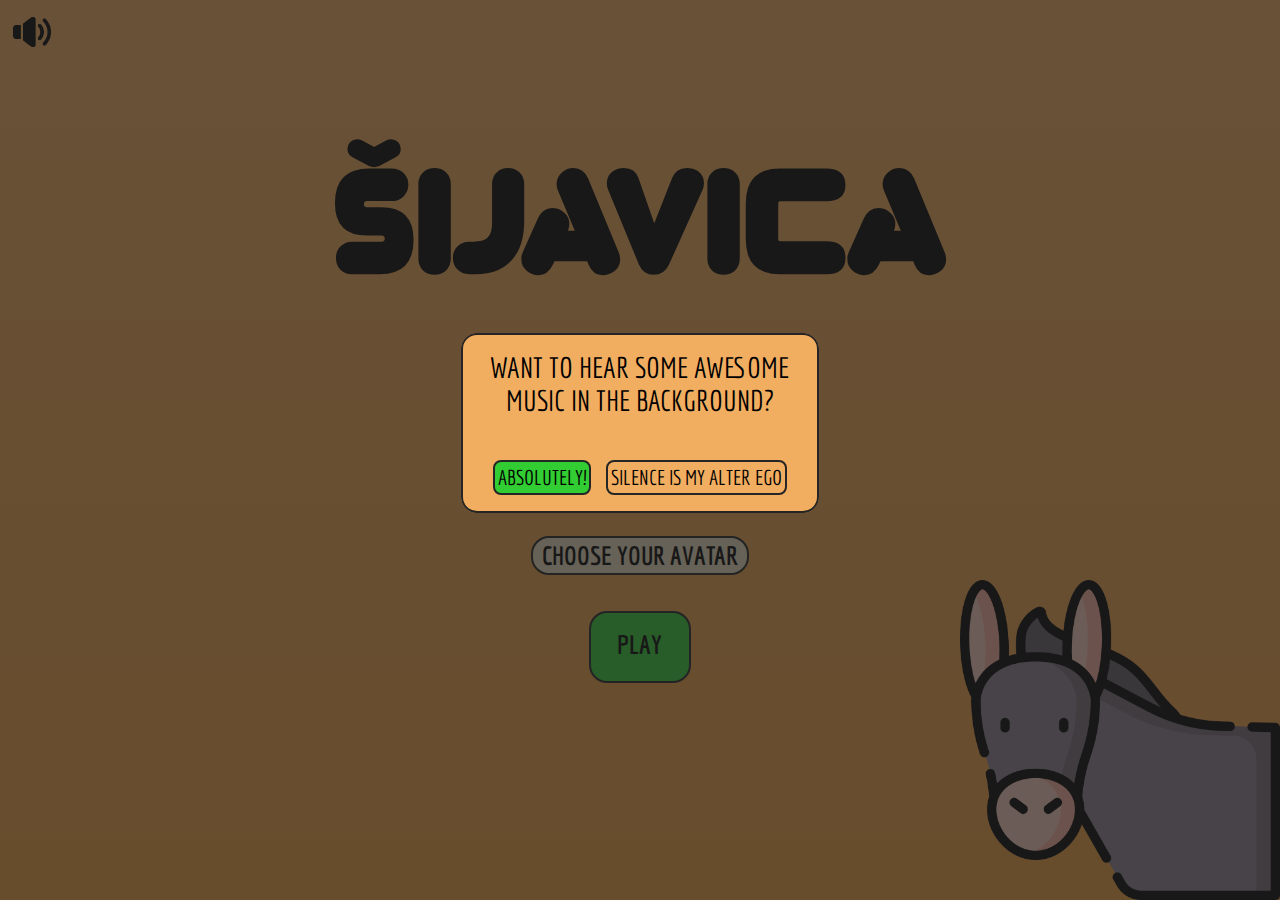
<file: index.html>
<!DOCTYPE html>
<html lang="en">
<head>
    <meta charset="UTF-8">
    <meta http-equiv="X-UA-Compatible" content="IE=edge">
    <meta name="viewport" content="width=device-width, initial-scale=1.0">
    <link rel="stylesheet" href="./sijavica-homepage.css">
    <link href="https://fonts.googleapis.com/css2?family=Economica:wght@400;700&family=Fjalla+One&display=swap" rel="stylesheet">
    <title>Šijavica</title>
</head>
<body>

<!--MENU-->
<!--music-->
<audio autoplay loop >
<source src="./glazba/sijavica_mp3.mp3" type="audio/mpeg">
<source src="./glazba/sijavica_ogg.ogg" type="audio/ogg">
</audio>
<div class="audio-toggler-div">
    <img src="./slike/other/sound-on.png" alt="sound-icon" class="sound-icon sound-on" width="40px">
</div>
<div class="music-choice music-choice-hidden">
    <div class="music-question">Want to hear some awesome music in the background?</div>
    <div class="music-answers">
        <div class="music-answer answer-yes">Absolutely!</div>
        <div class="music-answer answer-no">Silence is my alter ego</div>
    </div>
</div> 
<!--background elements and options-->
<div class="main-div">
    <div class="title">
        <h1>ŠIJAVICA</h1>
        <img src="./slike/background/donkey.png" alt="donkey" class="donkey">
    </div>
    <div class="player-info">
        <div class="pick-name">player name:</div>
        <input type="text" name="playerName" id="player-name" class="player-name" maxlength="15">
    </div>
    <div class="options-btns">
        <button class="instructions-btn btn">Instructions</button>
        <button class="avatar-btn btn">Choose your avatar</button>
        <a class="play-btn btn" href="./sijavica.html">PLAY</a>
    </div>
</div>

<!--INSTRUCTIONS-->
<div class="instructions-div menu-option-div menu-option-div-hidden">
    <h2 class="instructions-title">instructions</h2>
    <div class="instructions-content">
        <p class="instructions-text" id="p1">
            Šijavica (šije-šete) is an traditional game for two players. In its present form, 
            it is known from ancient Rome under the name <i>micatio</i> (roughly meaning "speeding fingers"), 
            from which it further spread to the entire Mediterranean. In Croatia, the game is widespread in Istria, the Kvarner coast and Dalmatia.
        </p>
        <p class="instructions-text p-hidden" id="p2">
            Players simultaneously "throw" or point out the outstretched fingers of one hand 
            and try to guess the sum of the fingers shown, simultaneously calling a number ranging from 2 to 10. 
            Modified Italian numbers, e.g. "šije", "šete" (sei, sette) are shouted, and the name of the game is derived from them. 
            The game is played up to a pre-agreed number of points. 
            Although the game has elements of luck, the skill of the player comes to the fore.
        </p>
        <p class="instructions-text p-hidden" id="p3">
            You will play against computer Rodijak. First, on your keyboard press number for number of fingers you want to throw and afterwards, number 
            to guess the sum of the fingers shown. A throw is considered unsuccessful if no player has hit the sum of the outstretched fingers. 
            If they both hit, the draw counts. If only one player hits, he wins one point. The game is played up to 10 points. 
        </p>
        <p class="instructions-text p-hidden" id="p4">
            To make it even more simple:<br>
            - For number 10, press 0.<br>
            - If you throw number less than minimum value (1 for first, 2 for second number) or bigger than maximum value (5 for first, 10 for second mumber)
            - or your second number has value equal or less than value of first number<br><br>
            we'll fix it for you.
        </p>
    </div>
    <div class="arrow-back-div arrow-back-div-instructions arrow-back-div-instructions-hidden">
        <img src="./slike/other/arrow-back.png" alt="arrow-back" class="arrow-back arrow-back-instructions">
    </div>
    <div class="next-btn-div">
        <button class="next-btn btn">Next</button>
        <button class="got-it-btn got-it-btn-hidden btn">Got it!</button>
    </div>
</div>

<!--CHOOSE AVATAR-->
<div class="select-avatar-div menu-option-div-hidden menu-option-div">
    <h2 class="choose-avatar-title">Choose your avatar</h2>
    <div class="avatars-div">
        <div class="avatar-container">
            <img src="./slike/slike avatars/sokol.png" alt="Sivi sokol" class="avatar-img" id="sokol">
            <h3 class="avatar-name">Sivi sokol</h3>
        </div>
        <div class="avatar-container">
            <img src="./slike/slike avatars/babaroga.png" alt="Babaroga" class="avatar-img" id="babaroga">
            <h3 class="avatar-name">Babaroga</h3>
        </div>
        <div class="avatar-container">
            <img src="./slike/slike avatars/guja.png" alt="Ljuta guja" class="avatar-img" id="guja">
            <h3 class="avatar-name">Ljuta guja</h3>
        </div>
        <div class="avatar-container">
            <img src="./slike/slike avatars/vukojarac.png" alt="Vukojarac" class="avatar-img" id="vukojarac">
            <h3 class="avatar-name">Vukojarac</h3>
        </div>
        <div class="avatar-container">
            <img src="./slike/slike avatars/vrtirepka.png" alt="Vrtirepka" class="avatar-img" id="vrtirepka">
            <h3 class="avatar-name">Vrtirepka</h3>
        </div>
        <div class="avatar-container">
            <img src="./slike/slike avatars/promaja.png" alt="Promaja" class="avatar-img" id="promaja">
            <h3 class="avatar-name">Promaja</h3>
        </div>
    </div>
    <div class="options-avatar-div">
        <div class="arrow-back-div">
            <img src="./slike/other/arrow-back.png" alt="arrow-back" class="arrow-back arrow-back-avatars">
        </div>
        <div class="play-btn-div">
            <a class="play-btn btn" href="./sijavica.html">PLAY</a>
        </div>
    </div>
</div>

<!--JAVASCRIPT-->
<script src="./sijavica .js"></script>
</body>
</html>
</file>
<file: sijavica-homepage.css>
@font-face {
  font-family: Zorque;
  src: url(./fonts/zorque/zorque.otf);
}

* {
  margin: 0;
  -webkit-box-sizing: border-box;
          box-sizing: border-box;
  padding: 0;
}

body {
  width: 100vw;
  height: 100vh;
  background: -webkit-gradient(linear, left top, left bottom, from(#f1ad60), to(#f3a040));
  background: linear-gradient(#f1ad60, #f3a040);
}

.sound-icon {
  position: fixed;
  top: 1vw;
  left: 1vw;
  width: 3vw;
  cursor: pointer;
}

.sound-icon:hover {
  -webkit-transform: scale(1.05);
          transform: scale(1.05);
}

.music-choice {
  position: absolute;
  top: 37vh;
  left: 36vw;
  width: 28vw;
  padding: 1rem;
  font-family: 'Economica', sans-serif;
  text-transform: uppercase;
  text-align: center;
  font-size: 1.8rem;
  border: #252525 solid 2px;
  border-radius: 1rem;
  outline: rgba(36, 36, 36, 0.671) solid 2000px;
  background-color: #f1ad60;
  z-index: 5;
}

.music-choice-hidden {
  visibility: hidden;
  height: 0;
  width: 0;
  overflow: hidden;
}

.music-answers {
  display: -webkit-box;
  display: -ms-flexbox;
  display: flex;
  padding-top: 2.7rem;
  -webkit-box-pack: space-evenly;
      -ms-flex-pack: space-evenly;
          justify-content: space-evenly;
}

.music-answer {
  font-size: 1.3rem;
  padding: 0.2rem;
  border: #252525 solid 2px;
  border-radius: 0.5rem;
  cursor: pointer;
}

.answer-yes {
  background-color: limegreen;
}

.answer-yes:hover {
  background-color: #0ec20e;
}

.answer-no:hover {
  background-color: #f1dfbe;
}

.title {
  -webkit-transform-origin: top left;
          transform-origin: top left;
  padding-top: 15vh;
  font-size: 8vh;
  text-align: center;
  font-family: 'Zorque';
}

.donkey {
  position: absolute;
  width: 25vw;
  bottom: 0;
  right: 0;
}

.options-btns, .player-info {
  display: -webkit-box;
  display: -ms-flexbox;
  display: flex;
  -webkit-box-orient: vertical;
  -webkit-box-direction: normal;
      -ms-flex-flow: column nowrap;
          flex-flow: column nowrap;
  -webkit-box-align: center;
      -ms-flex-align: center;
          align-items: center;
  width: 30vw;
  margin: 5vh auto 0;
}

.btn {
  margin-bottom: 3vh;
  background-color: #eedfc0;
  cursor: pointer;
}

.btn:hover {
  background-color: #f3d49b;
}

.btn, .pick-name, .player-name {
  width: 17vw;
  padding: 0.3vh;
  font-family: 'Economica', sans-serif;
  text-transform: uppercase;
  font-size: 2vw;
  text-align: center;
  font-weight: 700;
  border-radius: 2vh;
  border: #252525 solid 2px;
}

.pick-name {
  border: none;
}

.player-name {
  font-family: 'Economica', sans-serif;
  text-transform: uppercase;
  font-weight: 400;
  background-color: #faf1e1;
}

.play-btn {
  width: 8vw;
  height: 8vh;
  line-height: 5vh;
  margin-top: 1vh;
  padding: 1vh;
  text-decoration: none;
  color: black;
  cursor: pointer;
  background-color: limegreen;
}

.play-btn:hover {
  -webkit-transform: scale(1.05);
          transform: scale(1.05);
}

.play-btn:hover {
  background-color: #0ec20e;
}

.arrow-back {
  cursor: pointer;
}

.instructions-title {
  padding-top: 1rem;
}

.instructions-div {
  position: relative;
}

.instructions-div .arrow-back-div {
  position: absolute;
  bottom: 0;
  left: 0;
}

.instructions-content {
  display: -webkit-box;
  display: -ms-flexbox;
  display: flex;
  -webkit-box-orient: vertical;
  -webkit-box-direction: normal;
      -ms-flex-direction: column;
          flex-direction: column;
  -webkit-box-pack: center;
      -ms-flex-pack: center;
          justify-content: center;
  width: 25vw;
  height: 70%;
  margin: auto;
}

.instructions-text {
  font-size: 1.4rem;
  text-align: justify;
}

.p-hidden {
  visibility: hidden;
  height: 0;
  width: 0;
  overflow: hidden;
}

.next-btn-div {
  position: relative;
  bottom: 0;
  left: 50%;
}

.next-btn, .got-it-btn {
  position: absolute;
  left: -2.5rem;
  font-size: 1.5rem;
  width: 5rem;
  border-radius: 0.8rem;
  border: #252525 solid 2px;
  cursor: pointer;
  background-color: limegreen;
}

.next-btn:hover, .got-it-btn:hover {
  -webkit-transform: scale(1.05);
          transform: scale(1.05);
}

.next-btn:hover, .got-it-btn:hover {
  background-color: #0ec20e;
}

.next-btn-hidden {
  visibility: hidden;
  height: 0;
  width: 0;
  overflow: hidden;
}

.got-it-btn-hidden {
  visibility: hidden;
  height: 0;
  width: 0;
  overflow: hidden;
}

.arrow-back-instructions {
  position: relative;
  bottom: 1vh;
}

.arrow-back-div-instructions-hidden {
  visibility: hidden;
  height: 0;
  width: 0;
  overflow: hidden;
}

.menu-option-div {
  position: fixed;
  top: 33vh;
  left: 34vw;
  width: 32vw;
  height: 55vh;
  padding-top: 2vh;
  border-radius: 2rem;
  background: -webkit-gradient(linear, left top, left bottom, from(#f7ebd2), to(#f3d49b));
  background: linear-gradient(#f7ebd2, #f3d49b);
  text-align: center;
  font-family: 'Economica', sans-serif;
  outline: rgba(36, 36, 36, 0.671) solid 2000px;
}

.menu-option-div h2 {
  text-transform: uppercase;
  padding-bottom: 1vh;
}

.menu-option-div-hidden {
  visibility: hidden;
  height: 0;
  width: 0;
  overflow: hidden;
}

.avatars-div {
  height: 70%;
  width: 100%;
  display: -webkit-box;
  display: -ms-flexbox;
  display: flex;
  -ms-flex-wrap: wrap;
      flex-wrap: wrap;
  -webkit-box-pack: space-evenly;
      -ms-flex-pack: space-evenly;
          justify-content: space-evenly;
  -webkit-box-align: center;
      -ms-flex-align: center;
          align-items: center;
}

.avatar-container {
  cursor: pointer;
  -ms-flex-preferred-size: 26%;
      flex-basis: 26%;
  border: #4b4b4b solid 3px;
  border-radius: 0.5rem;
  display: -webkit-box;
  display: -ms-flexbox;
  display: flex;
  -webkit-box-orient: vertical;
  -webkit-box-direction: normal;
      -ms-flex-flow: column nowrap;
          flex-flow: column nowrap;
  -webkit-box-align: center;
      -ms-flex-align: center;
          align-items: center;
  padding: 0.2rem;
}

.avatar-container:hover {
  background-color: #60cf60;
}

.avatar-container-clicked {
  background-color: #60cf60;
  border: #202020 solid 3px;
  -webkit-animation: avatarClicked 0.03s linear 1 forwards;
          animation: avatarClicked 0.03s linear 1 forwards;
}

.avatar-img {
  width: 6vw;
}

.arrow-back-div {
  margin: 1.3vh 4vh 0;
  position: absolute;
  left: 1vw;
  -webkit-transform: scale(0.7);
          transform: scale(0.7);
}

.arrow-back-div:hover {
  -webkit-transform: scale(0.75);
          transform: scale(0.75);
}

.options-avatar-div {
  height: 20%;
  display: -webkit-box;
  display: -ms-flexbox;
  display: flex;
  -webkit-box-pack: center;
      -ms-flex-pack: center;
          justify-content: center;
  -webkit-box-align: center;
      -ms-flex-align: center;
          align-items: center;
}

.play-btn-div {
  width: 8vw;
  height: 8vh;
  display: -webkit-box;
  display: -ms-flexbox;
  display: flex;
}

.play-btn-div .play-btn {
  margin-top: 0;
}

@-webkit-keyframes avatarClicked {
  0% {
    -webkit-transform: scale(1);
            transform: scale(1);
  }
  100% {
    -webkit-transform: scale(1.05);
            transform: scale(1.05);
  }
}

@keyframes avatarClicked {
  0% {
    -webkit-transform: scale(1);
            transform: scale(1);
  }
  100% {
    -webkit-transform: scale(1.05);
            transform: scale(1.05);
  }
}

@media (max-width: 1350px) {
  .menu-option-div {
    left: 32vw;
    width: 36vw;
  }
  .instructions-content {
    width: 30vw;
  }
  .avatar-container {
    -ms-flex-preferred-size: 28%;
        flex-basis: 28%;
  }
  .avatar-img {
    width: 6vw;
  }
}

@media (max-width: 1200px) {
  .music-choice {
    left: 34vw;
    width: 32vw;
  }
  .instructions-text {
    font-size: 1.1rem;
  }
}

@media (max-width: 1100px) {
  .menu-option-div {
    left: 31vw;
    width: 38vw;
  }
  .btn, .pick-name, .player-name {
    width: 22vw;
    font-size: 2.6vw;
  }
  .instructions-title {
    padding-top: 0.6rem;
  }
  .instructions-content {
    width: 33vw;
  }
  .play-btn {
    width: 10vw;
  }
  .sound-icon {
    width: 3.5vw;
  }
  .avatar-container {
    -ms-flex-preferred-size: 30%;
        flex-basis: 30%;
  }
  .avatar-img {
    width: 7vw;
  }
  .next-btn, .got-it-btn {
    font-size: 1.5rem;
    width: 5rem;
  }
  .music-choice {
    left: 32vw;
    width: 36vw;
  }
}

@media (max-width: 950px) {
  .menu-option-div {
    left: 27vw;
    width: 46vw;
  }
  .instructions-content {
    width: 40vw;
  }
  .btn, .pick-name, .player-name {
    width: 25vw;
    font-size: 3vw;
  }
  .next-btn, .got-it-btn {
    font-size: 1.5rem;
    width: 5rem;
  }
  .play-btn {
    width: 13vw;
  }
  .play-btn-div {
    width: 13vw;
  }
  .sound-icon {
    width: 4vw;
  }
  .music-choice {
    left: 28vw;
    width: 44vw;
    font-size: 1.6rem;
  }
  .avatar-img {
    width: 8vw;
  }
}

@media (max-width: 768px) {
  .menu-option-div {
    left: 25vw;
    width: 50vw;
  }
  .instructions-content {
    width: 44vw;
  }
  .btn, .pick-name, .player-name {
    width: 30vw;
    font-size: 3.5vw;
  }
  .next-btn, .got-it-btn {
    font-size: 1.5rem;
    width: 5rem;
  }
  .play-btn {
    width: 15vw;
  }
  .play-btn-div {
    width: 15vw;
  }
  .sound-icon {
    width: 5vw;
  }
  .music-choice {
    left: 25vw;
    width: 50vw;
    font-size: 1.6rem;
  }
}

@media (max-width: 650px) {
  .menu-option-div {
    left: 20vw;
    width: 60vw;
  }
  .instructions-content {
    width: 55vw;
  }
  .btn, .pick-name, .player-name {
    width: 35vw;
    font-size: 3.7vw;
  }
  .play-btn {
    width: 17vw;
  }
  .play-btn-div {
    width: 17vw;
  }
  .sound-icon {
    width: 5.5vw;
  }
  .title {
    font-size: 7vh;
  }
  .music-choice {
    left: 20vw;
    width: 60vw;
    font-size: 1.5rem;
  }
  .music-answer {
    font-size: 1.3rem;
  }
  .next-btn, .got-it-btn {
    font-size: 1.5rem;
    width: 5rem;
  }
  .avatar-img {
    width: 10vw;
  }
}

@media (max-width: 550px) {
  .menu-option-div {
    left: 13vw;
    width: 74vw;
  }
  .instructions-content {
    width: 67vw;
  }
  .btn, .pick-name, .player-name {
    width: 40vw;
    font-size: 4vw;
    border-radius: 1.7vh;
  }
  .play-btn {
    width: 20vw;
  }
  .play-btn-div {
    width: 20vw;
  }
  .next-btn, .got-it-btn {
    font-size: 1.5rem;
    width: 5rem;
  }
  .sound-icon {
    width: 6vw;
  }
  .title {
    font-size: 7vh;
  }
  .avatar-img {
    width: 12vw;
  }
  .music-choice {
    left: 15vw;
    width: 70vw;
  }
}

@media (max-width: 480px) {
  .menu-option-div {
    left: 2vw;
    width: 96vw;
  }
  .instructions-content {
    width: 93vw;
  }
  .btn, .pick-name, .player-name {
    width: 50vw;
    font-size: 5vw;
    border-radius: 1.5vh;
  }
  .play-btn {
    width: 25vw;
  }
  .play-btn-div {
    width: 25vw;
  }
  .next-btn, .got-it-btn {
    font-size: 1.5rem;
    width: 5rem;
  }
  .sound-icon {
    width: 7vw;
  }
  .title {
    font-size: 6vh;
  }
  .music-choice {
    left: 6vw;
    width: 88vw;
    font-size: 1.4rem;
  }
  .music-answer {
    font-size: 1.2rem;
  }
  .avatar-img {
    width: 14vw;
  }
}

@media (max-width: 350px) {
  .menu-option-div {
    left: 5vw;
    width: 90vw;
  }
  .instructions-content {
    width: 84vw;
  }
  .instructions-text {
    font-size: 1.1rem;
  }
  .btn, .pick-name, .player-name {
    width: 58vw;
    font-size: 6vw;
    border-radius: 1.5vh;
  }
  .play-btn {
    width: 27vw;
  }
  .play-btn-div {
    width: 27vw;
  }
  .sound-icon {
    width: 7.5vw;
  }
  .title {
    font-size: 5vh;
  }
  .music-choice {
    left: 3vw;
    width: 94vw;
    font-size: 1.2rem;
  }
  .music-answer {
    font-size: 1rem;
  }
  .next-btn-div {
    width: 100%;
  }
  .next-btn, .got-it-btn {
    font-size: 1.3rem;
    width: 5rem;
  }
  .avatar-img {
    width: 17vw;
  }
}
/*# sourceMappingURL=sijavica-homepage.css.map */
</file>
